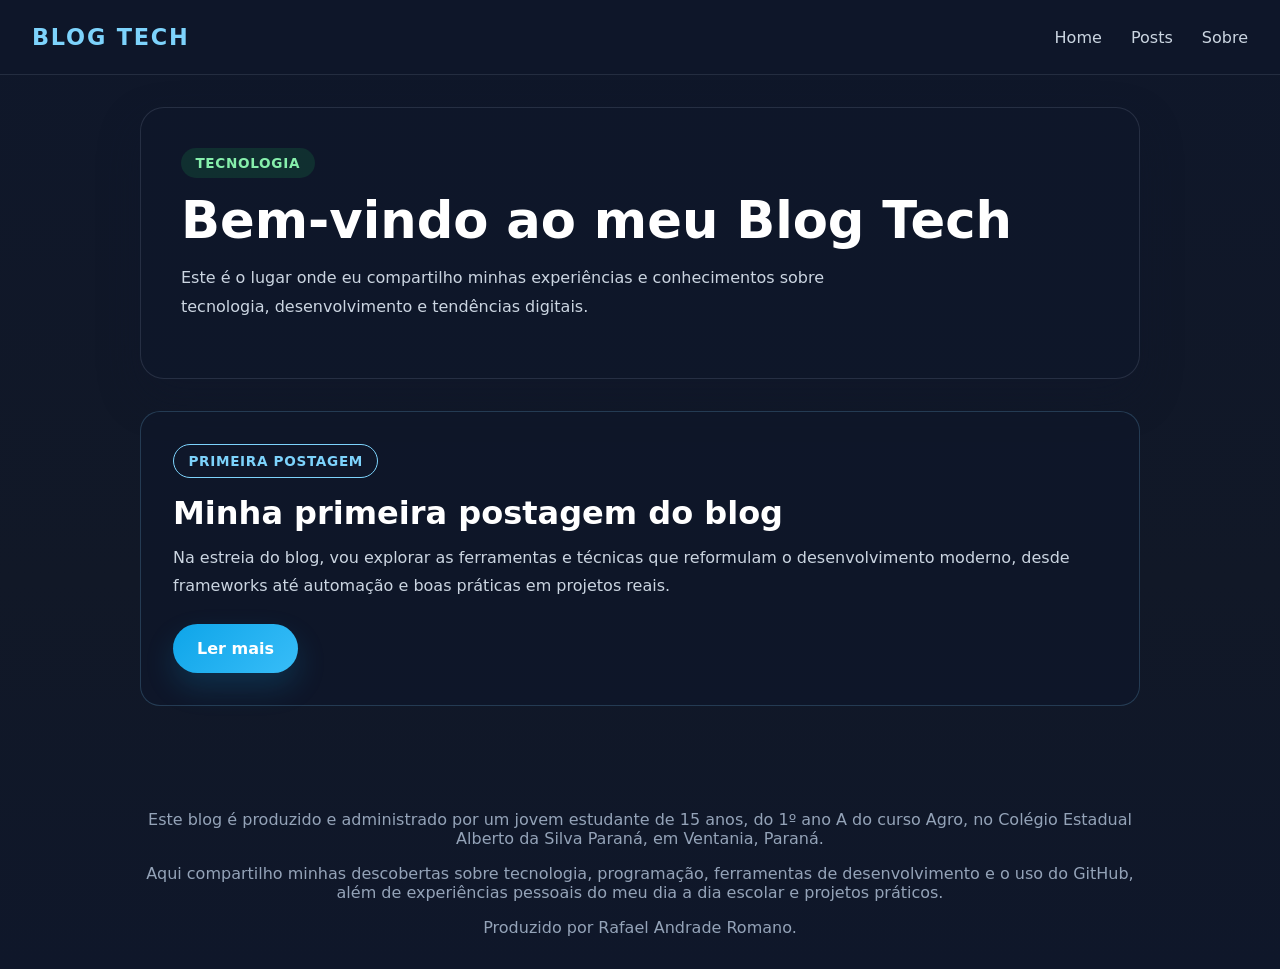
<file: index.html>
<!DOCTYPE html>
<html lang="pt-BR">
  <head>
    <meta charset="UTF-8" />
    <meta name="viewport" content="width=device-width, initial-scale=1.0" />
    <title>Blog Tech</title>
    <link rel="stylesheet" href="css/styles.css" />
  </head>
  <body>
    <header class="site-header">
      <div class="brand">Blog Tech</div>
      <nav class="site-nav">
        <a href="#home">Home</a>
        <a href="#posts">Posts</a>
        <a href="#sobre">Sobre</a>
      </nav>
    </header>

    <main class="page-content">
      <section class="hero-card">
        <span class="hero-label">Tecnologia</span>
        <h1>Bem-vindo ao meu Blog Tech</h1>
        <p>Este é o lugar onde eu compartilho minhas experiências e conhecimentos sobre tecnologia, desenvolvimento e tendências digitais.</p>
      </section>

      <section class="featured-post" id="posts">
        <div class="post-badge">Primeira postagem</div>
        <h2>Minha primeira postagem do blog</h2>
        <p>Na estreia do blog, vou explorar as ferramentas e técnicas que reformulam o desenvolvimento moderno, desde frameworks até automação e boas práticas em projetos reais.</p>
        <a class="read-more" href="post.html">Ler mais</a>
      </section>
    </main>

    <footer class="site-footer" id="sobre">
      <p>Este blog é produzido e administrado por um jovem estudante de 15 anos, do 1º ano A do curso Agro, no Colégio Estadual Alberto da Silva Paraná, em Ventania, Paraná.</p>
      <p>Aqui compartilho minhas descobertas sobre tecnologia, programação, ferramentas de desenvolvimento e o uso do GitHub, além de experiências pessoais do meu dia a dia escolar e projetos práticos.</p>
      <p>Produzido por Rafael Andrade Romano.</p>
    </footer>
  </body>
</html>
</file>
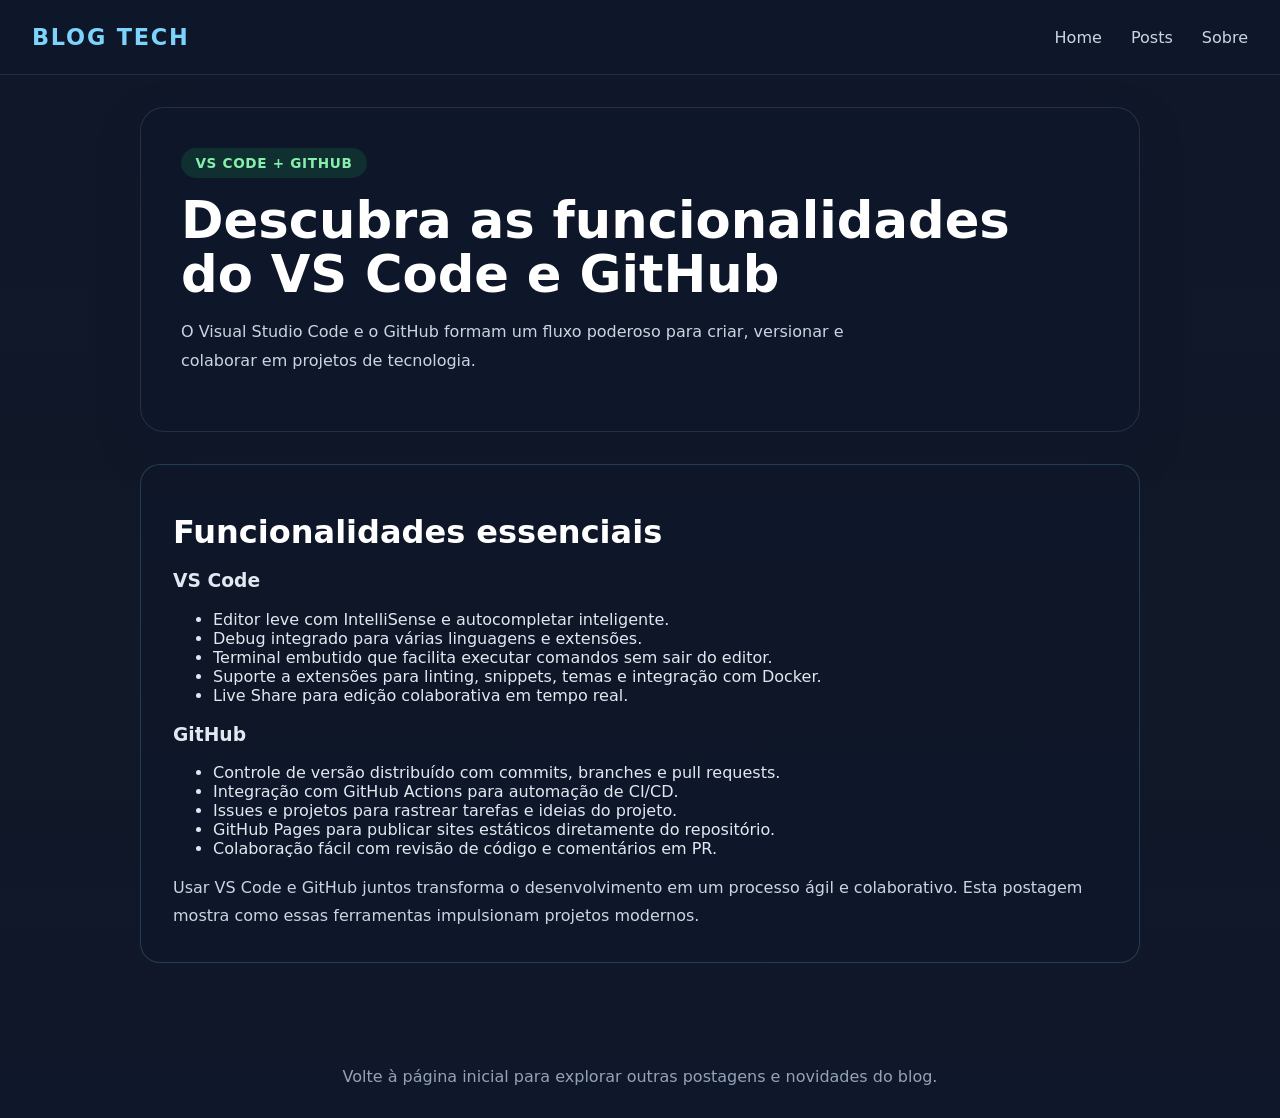
<file: post.html>
<!DOCTYPE html>
<html lang="pt-BR">
  <head>
    <meta charset="UTF-8" />
    <meta name="viewport" content="width=device-width, initial-scale=1.0" />
    <title>Funcionalidades do VS Code e GitHub</title>
    <link rel="stylesheet" href="css/styles.css" />
  </head>
  <body>
    <header class="site-header">
      <div class="brand">Blog Tech</div>
      <nav class="site-nav">
        <a href="index.html">Home</a>
        <a href="index.html#posts">Posts</a>
        <a href="index.html#sobre">Sobre</a>
      </nav>
    </header>

    <main class="page-content">
      <section class="hero-card">
        <span class="hero-label">VS Code + GitHub</span>
        <h1>Descubra as funcionalidades do VS Code e GitHub</h1>
        <p>O Visual Studio Code e o GitHub formam um fluxo poderoso para criar, versionar e colaborar em projetos de tecnologia.</p>
      </section>

      <section class="featured-post">
        <h2>Funcionalidades essenciais</h2>
        <div class="post-section">
          <h3>VS Code</h3>
          <ul>
            <li>Editor leve com IntelliSense e autocompletar inteligente.</li>
            <li>Debug integrado para várias linguagens e extensões.</li>
            <li>Terminal embutido que facilita executar comandos sem sair do editor.</li>
            <li>Suporte a extensões para linting, snippets, temas e integração com Docker.</li>
            <li>Live Share para edição colaborativa em tempo real.</li>
          </ul>
        </div>

        <div class="post-section">
          <h3>GitHub</h3>
          <ul>
            <li>Controle de versão distribuído com commits, branches e pull requests.</li>
            <li>Integração com GitHub Actions para automação de CI/CD.</li>
            <li>Issues e projetos para rastrear tarefas e ideias do projeto.</li>
            <li>GitHub Pages para publicar sites estáticos diretamente do repositório.</li>
            <li>Colaboração fácil com revisão de código e comentários em PR.</li>
          </ul>
        </div>

        <p>Usar VS Code e GitHub juntos transforma o desenvolvimento em um processo ágil e colaborativo. Esta postagem mostra como essas ferramentas impulsionam projetos modernos.</p>
      </section>
    </main>

    <footer class="site-footer">
      <p>Volte à página inicial para explorar outras postagens e novidades do blog.</p>
    </footer>
  </body>
</html>
</file>
<file: css/styles.css>
body {
  margin: 0;
  min-height: 100vh;
  font-family: Inter, system-ui, -apple-system, BlinkMacSystemFont, "Segoe UI", sans-serif;
  background: linear-gradient(180deg, #0f172a 0%, #111827 60%, #0f172a 100%);
  color: #e2e8f0;
}

.site-header {
  display: flex;
  justify-content: space-between;
  align-items: center;
  padding: 1.5rem 2rem;
  background: rgba(15, 23, 42, 0.92);
  border-bottom: 1px solid rgba(148, 163, 184, 0.16);
  position: sticky;
  top: 0;
  z-index: 10;
  backdrop-filter: blur(10px);
}

.brand {
  font-size: 1.4rem;
  font-weight: 700;
  letter-spacing: 0.08em;
  text-transform: uppercase;
  color: #7dd3fc;
}

.site-nav a {
  color: #cbd5e1;
  text-decoration: none;
  margin-left: 1.5rem;
  font-weight: 500;
}

.site-nav a:hover {
  color: #7dd3fc;
}

.page-content {
  max-width: 1000px;
  margin: 0 auto;
  padding: 2rem 1.5rem 4rem;
}

.hero-card {
  background: rgba(15, 23, 42, 0.96);
  border: 1px solid rgba(148, 163, 184, 0.18);
  border-radius: 24px;
  padding: 2.5rem;
  box-shadow: 0 18px 40px rgba(15, 23, 42, 0.4);
}

.hero-label {
  display: inline-flex;
  align-items: center;
  padding: 0.45rem 0.9rem;
  background: rgba(34, 197, 94, 0.14);
  color: #86efac;
  border-radius: 999px;
  font-size: 0.85rem;
  font-weight: 700;
  letter-spacing: 0.05em;
  text-transform: uppercase;
  margin-bottom: 1rem;
}

.hero-card h1 {
  margin: 0;
  font-size: clamp(2rem, 4vw, 3.5rem);
  line-height: 1.05;
  color: #ffffff;
}

.hero-card p {
  margin-top: 1rem;
  max-width: 720px;
  line-height: 1.8;
  color: #cbd5e1;
}

.featured-post {
  margin-top: 2rem;
  padding: 2rem;
  border-radius: 20px;
  background: rgba(15, 23, 42, 0.85);
  border: 1px solid rgba(125, 211, 252, 0.2);
}

.post-badge {
  display: inline-flex;
  padding: 0.5rem 0.9rem;
  background: #0f172a;
  border: 1px solid #7dd3fc;
  color: #7dd3fc;
  font-size: 0.85rem;
  font-weight: 700;
  border-radius: 999px;
  letter-spacing: 0.05em;
  text-transform: uppercase;
}

.featured-post h2 {
  margin: 1rem 0 0.75rem;
  color: #ffffff;
  font-size: 2rem;
}

.featured-post p {
  margin: 0;
  line-height: 1.75;
  color: #cbd5e1;
}

.read-more {
  display: inline-block;
  margin-top: 1.5rem;
  color: #ffffff;
  background: linear-gradient(135deg, #0ea5e9, #38bdf8);
  padding: 0.95rem 1.5rem;
  border-radius: 999px;
  text-decoration: none;
  font-weight: 700;
  box-shadow: 0 14px 30px rgba(14, 165, 233, 0.18);
}

.read-more:hover {
  transform: translateY(-1px);
}

.site-footer {
  max-width: 1000px;
  margin: 0 auto 2rem;
  padding: 1.5rem 1.5rem 0;
  color: #94a3b8;
  text-align: center;
}

@media (max-width: 720px) {
  .site-header {
    flex-direction: column;
    align-items: flex-start;
  }

  .site-nav {
    margin-top: 1rem;
  }

  .site-nav a {
    margin-left: 0;
    margin-right: 1rem;
  }
}
</file>
